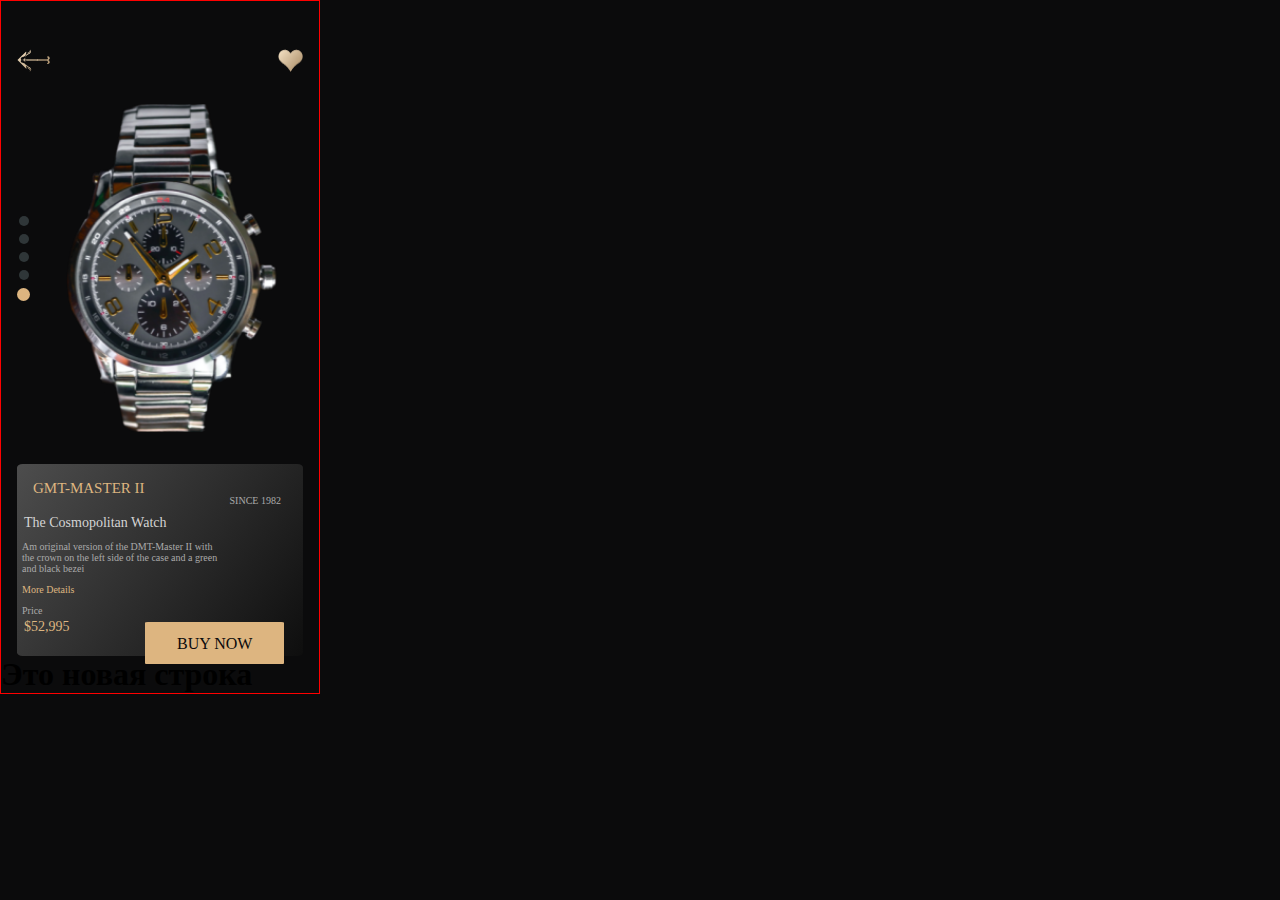
<file: index.html>
<!DOCTYPE html>
<html lang="ru">
<head>
    <meta charset="UTF-8">
    <meta name="viewport" content="width=device-width, initial-scale=1.0">
    <link rel="stylesheet" href="style/style.css">
    <title>Часы</title>        
</head>
<body>
    <header>
        <nav class="shap">
            <img src="img/icon_back.png">
            <img src="img/icon_like.png">
        </nav>
        <div class="watch-and-krug">
            <div class="krushochki">
                <div class="krug"></div>
                <div class="krug"></div>
                <div class="krug"></div>
                <div class="krug"></div>
                <div class="krug-o"></div>
            </div>
            <img src="img/watch_big.png" class="img1">
        </div>
        <div class="gmt-master">
            <div class="title">
                <h2> GMT-MASTER II </h2>
                <p> SINCE 1982 </p>
            </div>
            <h4> The Cosmopolitan Watch </h4>
            <p> Am original version of the DMT-Master II with<br> the crown
                on the left side of the case and a green<br> and black bezei </p>
            <h5>More Details</h5>
            <div class="price-and-text">
                <p> Price </p>
                <h6 class="price"> $52,995 </h6>
            </div>
            <a href="index2.html" class="button"> BUY NOW </a>
        </div>
    </header>
    <h1> Это новая строка </h1>
    <main>
       
    </main>
</body>
</file>
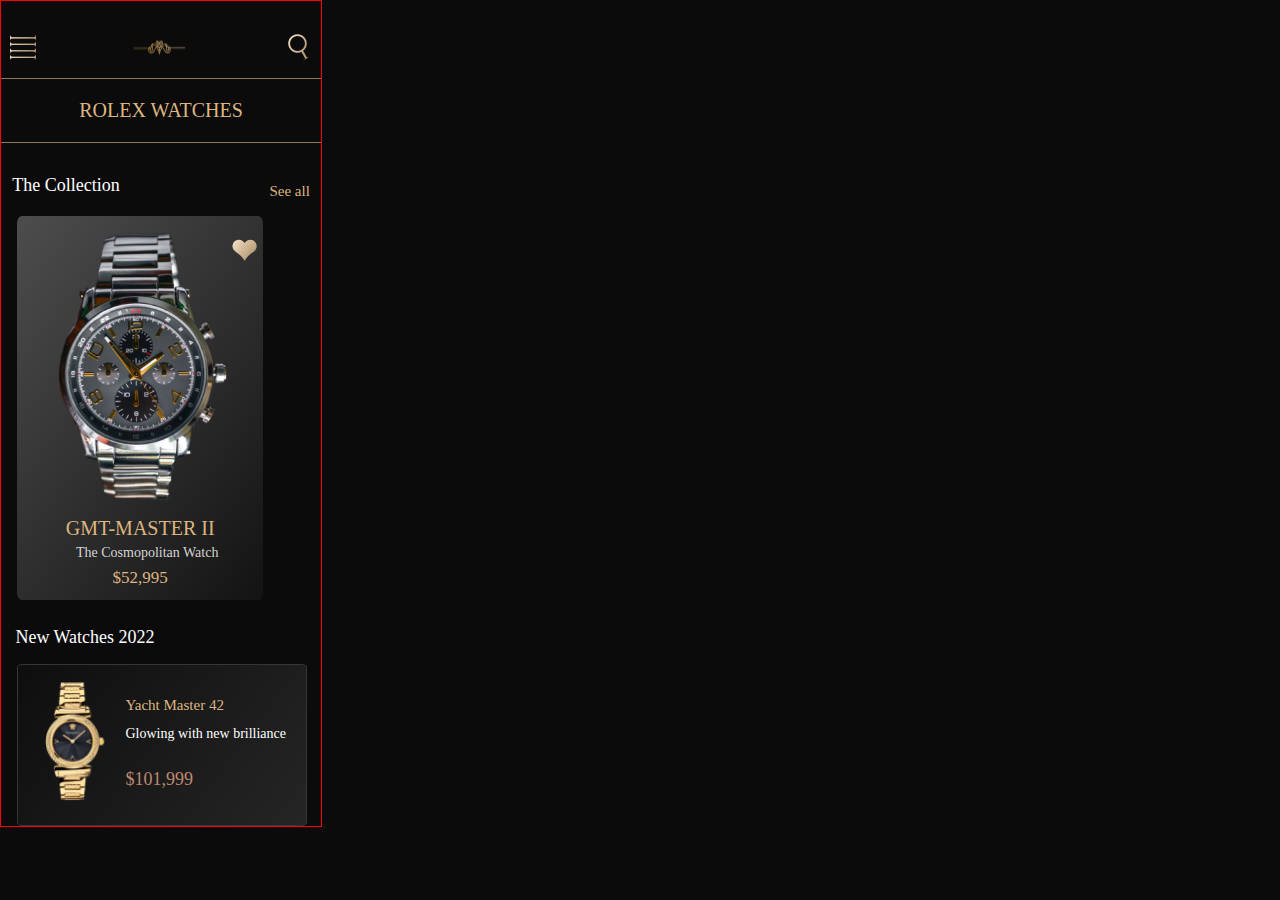
<file: index2.html>
<!DOCTYPE html>
<html lang="ru">
<head>
    <meta charset="UTF-8">
    <meta name="viewport" content="width=device-width, initial-scale=1.0">
    <link rel="stylesheet" href="style/style2.css">
    <title>Часы 2</title>        
</head>
<body>
    <header>
        <img src="img/icon_menu.png">
        <img src="img/logo.png">
        <img src="img/icon_search.png">
    </header>
    <main>
        <h1 class="rolex"> ROLEX WATCHES </h1>
        <div class="title">
            <h2> The Collection </h2>
            <h3> See all </h3>
        </div>
        <div class="vmeste">
            <div class="block">
                <a href="index.html"><img src="img/item1.png" class="img1" width="70%"></a>
                <img src="img/icon_like.png" class="img2">
                <h2> GMT-MASTER II </h2>
                <h4> The Cosmopolitan Watch </h4>
                <h6 class="price"> $52,995 </h6>
            </div>
            <div class="block1">
                <img src="img/item_small.png">
            </div>
        </div>
        <h2 class="h2-watches"> New Watches 2022 </h2>
        <div class="block3">
            <img src="img/item_small.png" class="img12" height="120em">
            <div class="text1">
                <p class="title1"> Yacht Master 42</p>
                <p class="title-p"> Glowing with new brilliance </p>
                <p class="price2"> $101,999 </p>
            </div>
        </div>
    </main>
</body>
</file>
<file: style/style.css>
* {
    margin: 0;
    padding: 0;
	max-width: 320px;
	max-height: 758px;
}
body {
	border: 1px solid red;
	background-color: rgb(11, 11, 12);
}
.shap{
	display: flex;
	justify-content: space-between;
	margin: 3em 1em 1em 1em;
}
/* - - - - - - -  часы и кружки - - - - - - -- - */
.watch-and-krug{
	display: flex;
	margin-top: 2em;
}
.img1{
	margin-left: 1em;
	margin-left: 2em;
	width: 70%;
}
.krushochki{
	margin-top: 7em;
	margin-left: 1em;
}
.krug{
	width: 10px;
	height: 10px;
	border-radius: 50%;
	background-color: rgb(47, 54, 56);
	margin-bottom: 0.5em;
	margin-left: 0.1em;
}
.krug-o{
	width: 13px;
	height: 13px;
	border-radius: 50%;
	background-color: rgb(221, 181, 128);
	margin-bottom: 0.6em;
}
/* - - - - - - -  табличка с ценой - - - - - - -- - */
.gmt-master{
	width: 90%;
	min-height: 12em;
	background: rgb(69,69,69);
	background: linear-gradient(127deg, rgb(77, 77, 77) 0%, rgba(14,14,14,1) 100%);
	margin-left: 1em;
	margin-top: 2em;
	border-radius: 2%;
}
.title{
	width: 100%;
	height: 1em;
	display: flex;
	padding: 1em 0.5em 1em 1em;
}
.title h2{
	color: rgb(221, 181, 128);
	font-size: 15px;
	font-weight: 200;
}
.title p{
	color: rgb(150, 150, 150);
	font-size: 10px;
	margin-top: 0.5em;
	margin-left: 8em;
}
.gmt-master h4{
	color: rgb(212, 212, 212);
	padding-left: 0.5em;
	font-weight: 200;
	font-size: 14px;
	padding-top: 0.2em;
}
.gmt-master p{
	color: rgb(170, 170, 170);
	padding-left: 0.5em;
	font-weight: 200;
	font-size: 10px;
	padding-top: 1em;
}
.gmt-master h5{
	color: rgb(221, 181, 128);
	padding-left: 0.5em;
	font-weight: 200;
	font-size: 10px;
	padding-top: 1em;
}
.gmt-master h6{
	color:rgb(221, 181, 128);
	padding-left: 0.5em;
	font-weight: 200;
	font-size: 14px;
	padding-top: 0.2em;
}
.button{
	position: relative;
	background-color: rgb(221, 181, 128);
	text-decoration: none;
	padding: 0.8em 2em 0.8em 2em;
	color: rgb(11, 11, 12);
	margin-left: 8em;
	border-radius: 2%;
}
.h1-404{
	text-align: center;
	color: rgb(221, 181, 128);
	font-weight: 200;
	font-size: 17px;
	margin-top: 3em;
}
.h3-404{
	text-align: center;
	color: rgb(221, 181, 128);
	font-weight: 200;
	font-size: 14px;
	margin-top: 3em;
}
</file>
<file: style/style2.css>
* {
    margin: 0;
    padding: 0;
}
body {
	width: 320px;
	min-height: 758px;
	border: 1px solid red;
	background-color: rgb(11, 11, 12);
}
header{
	display: flex;
	justify-content: space-between;
	padding: 2em 0.5em 1em 0.5em;
}
.rolex{
	color: rgb(221, 181, 128);
	font-weight: 300;
	font-size: 20px;
	text-align: center;
	padding: 1em 0 1em 0;
	border: 0.1px solid rgb(143, 119, 97);
	border-left: none;
	border-right: none;
}
.title{
	display: flex;
	justify-content: space-between;
	margin: 2em 0.7em 0em 0.7em;
}
.title h2{
	color: white;
	font-weight: 300;
	font-size: 18px;
}
.title h3{
	color: rgb(221, 181, 128);
	margin-top: 0.5em;
	font-weight: 200;
	font-size: 15px;
}
/* - - - - - - - - блок с часами  - - - - - - - -*/
.block{
	display: block;
	text-align: center;
	width: 77%;
	height: 24em;
	background: linear-gradient(127deg, rgb(77, 77, 77) 0%, rgb(19, 19, 19) 100%);
	margin: 1em 2em 0 1em;
	border-radius: 2%;
}
.block h2{
	color: rgb(221, 181, 128);
	font-size: 20px;
	font-weight: 200;
	margin-top: 0.6em;
}
.block h4{
	color: rgb(212, 212, 212);
	padding-left: 1em;
	font-weight: 200;
	font-size: 14px;
	padding-top: 0.4em;
}
.block h6{
	color: rgb(221, 181, 128);
	font-weight: 200;
	font-size: 17px;
	padding-top: 0.4em;
}
.img1{
	margin-top: 1em;
	margin-left: 2em;
}
.img2{
	position: relative;
	margin-bottom: 15em;
}
.block1{
	border: 0.5px solid rgb(41, 41, 41);
	display: none;
}
.vmeste{
	display: flex;
}
/* - - - - - - низ - - - - - - - - -*/
.h2-watches{
	color: white;
	font-weight: 300;
	font-size: 18px;
	margin-top: 1.5em;
	margin-left: 0.8em;
}
.block3{
	width: 90%;
	min-height: 10em;
	background: rgb(69,69,69);
	background: linear-gradient(127deg, rgba(14,14,14,1) 0%, rgb(37, 37, 37) 100%);
	border: 1px solid rgb(54, 54, 54);
	margin-left: 1em;
	margin-top: 1em;
	border-radius: 2%;
}
.block3{
	display: flex;
}
.title1{
	color: rgb(221, 181, 128);
	font-weight: 100;
	font-size: 15px;
	margin-bottom: 0.8em;
}
.title-p{
	color: white;
	font-weight: 300;
	font-size: 14px;
	margin-top: 0.3em;
}
.price2{
	color: rgb(190, 137, 112);
	font-weight: 100;
	font-size: 18px;
	margin-top: 1.5em;
}
.text1{
	margin: 2em 0 0 0;
}
.img12{
	padding: 1em 1em 0 1.5em;
}
</file>
